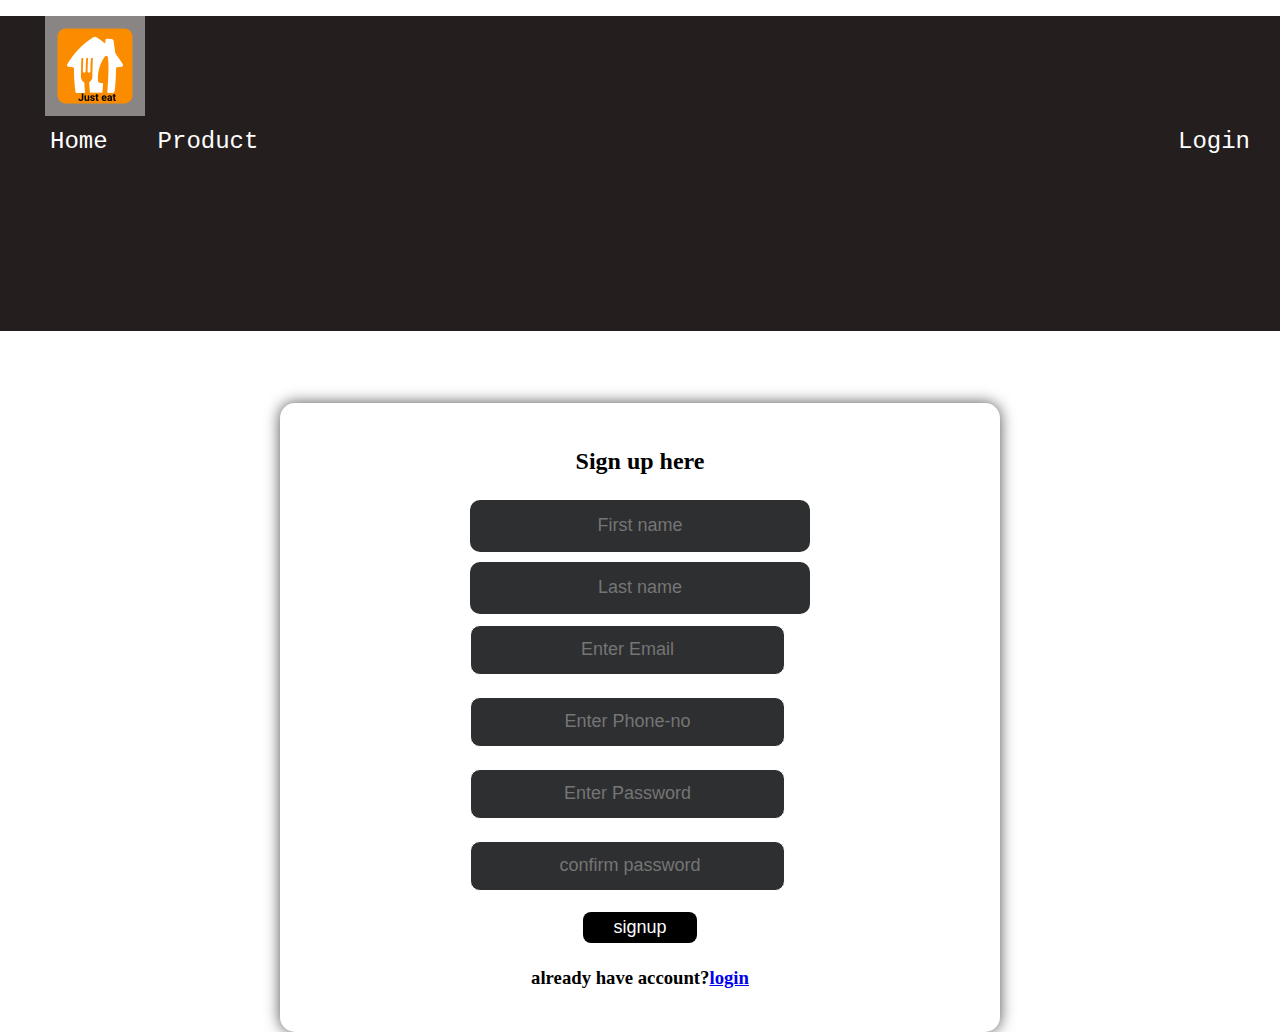
<file: signup.html>
<!DOCTYPE html>
<html lang="en">

<head>
    <meta charset="UTF-8">
    <meta http-equiv="X-UA-Compatible" content="IE=edge">
    <meta name="viewport" content="width=device-width, initial-scale=1.0">
    <title>Sign up</title>
    <link rel="stylesheet" href="homepage.css">
  </head>

<body>
  <header>
    <header>
      <div class="nav">
      <div class="navbar">
     <ul>
     <li><a href="index.html"><img src="Home_page_image/justeat.png"></a></li>
     <li><a href="homepage.html"style="float:left;margin-left:5px;">Home</a></li>
     <li><a href="product.html" style="float:left;margin-left:40px;">Product</a></li>
     <li><a href="login.html" style="float:right;margin-right: 25px;">Login</a></li>
 </ul>
</div>
 </div><br><br><br><br>
    </header>
    
</header> 

    <div class="signup-container">
        <h2>Sign up here</h2>
        <form action="" class="signup-form">
          <p>sorry! Password didnot match !!! check again</p>
            
            <input type="text" name="firstname" id="firstname" placeholder="First name">
            <input type="text" name="lastname" id="lastname" placeholder="Last name">
            <input type="email" name="email" id="email" placeholder="Enter Email">
            <input type="tel" name="mobile" id="mobile" placeholder="Enter Phone-no">
            <input type="password" name="pass" id="pass" placeholder="Enter Password">
            <input type="password" name="confirm-pass" id="confirm-pass" placeholder=" confirm password">

            <div class="btns">
                <button type="submit" class="signup-button">signup</button>
            </div>
            <h3>already have account?<a href="login.html">login</a></a></h3>
          

        </form>
    </div>
 <script>

const pass = document.querySelector('#pass')
const confirm_pass = document.querySelector('#confirm-pass')
const msg = document.querySelector('p')
const btn = document.querySelector('button')
btn.addEventListener('click', (e) => {
  if (pass.value != confirm_pass.value) {
    e.preventDefault();
    msg.style.display = "block"
  }else{
    alert('signup sucessfully')
  }
})
    </script>
</body>
</html>
</file>
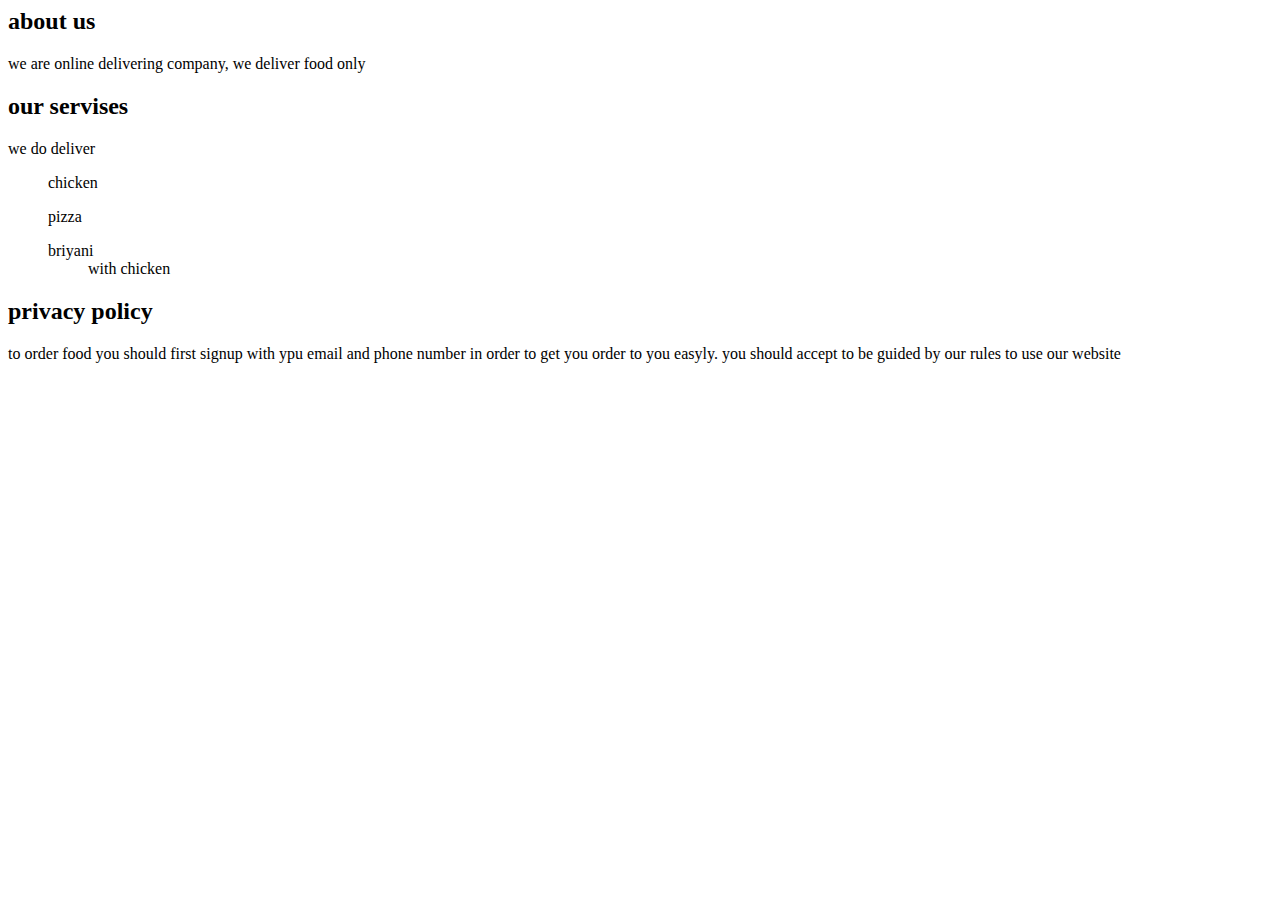
<file: team-info-privacy-policy.html>
<html>
    <title>team_rwa-tz</title>
    <body>
        <h2>about us</h2>
        <p>we are online delivering company, we deliver food only</p>
        <h2>our servises</h2>
        <p>we do deliver<ul>chicken</ul><ul>pizza</ul><ul>briyani<ul>with chicken</ul></ul></p>
        <h2>privacy policy</h2>
        <p>to order food you should first signup with ypu email and phone number in order to get you order to you easyly. you should accept to be guided by our rules to use our website</p>
    </body>
</html>
</file>
<file: homepage.css>
html, body, main {
  margin: 0;
  padding: 0;
  height: 100%;
}
.nav{  
  background-color: rgb(36, 30, 30);
  background-size: cover;
  height: 35vh;
  width: auto;
  border-radius: 0px;

}
.navbar ul li{
  list-style: none;
  font-size: 24px;
  font-family: 'Courier New', Courier, monospace;
} 

.navbar ul li a{
  text-decoration:none;
  font-family: 'Courier New', Courier, monospace;
  color:white;
  margin-top:0%;
  border:20px;
}


.navbar ul li a:visited{
  color: hsl(18, 90%, 48%);

}
.navbar ul li a:hover{
  color: blue;
  background-color: black;
  cursor:pointer;

}
.slideshow-container {
  width: 100%;
  height: 100%;
  overflow: hidden;
  position: relative;
}

.slides {
  display: flex;
  animation: slideAnimation 15s infinite;
  /* position: relative; */
}

.slides img {
  margin-top: 2px;
  width: 100%;
  width: 100vw;
  height: 550px;
  object-fit: cover;
  flex: 0 0 100%;
  
}

.prev, .next {
  position: absolute;
  top: 50%;
  transform: translateY(-50%);
  font-size: 24px;
  padding: 16px;
  color: white;
  background-color: rgba(0, 0, 0, 0.5);
  cursor: pointer;
}

.prev {
  left: 10px;
}

.next {
  right: 10px;
}
.footer{
  background-color: #24262b;
    padding: 10px;
    color:white;
    align-items: center;
}

.row{
   display: flex;
  flex-wrap: wrap;
  font-size: larger;
  padding-inline-start: 5%;
 
}
ul{
    list-style:none;
    color: aliceblue;
    
  }
  ul li a{
    list-style:none;
    color: white;
    padding: 5px;
    text-decoration: none;
   
  }

  .footer-col{   
    width: 25%;
    padding: 0 2px;
    text-align: center;
    font-size: larger;
 }

.c-right{
  text-align: center;

}
.footer img{
  width: 40px;
  height: 40px;
  margin-left: 200px;

}
.signup-container {
  width: 700px;
  display: flex;
  flex-direction: column;
  margin: auto;
  align-items: center;
  background-color:white;
  border-radius: 15px;
  padding: 25px 10px;
  box-shadow: 0 0 15px rgb(80, 79, 79);
}

.signup-form {
  display: flex;
  flex-direction: column;
  width: 50%;
}

.signup-form input {
  height: 50px;
  border-radius: 10px;
  border: none;
  outline: none;
  margin: 5px;
  text-align: center;
  font-size: 18px;
  color: white;
  background-color: rgb(46, 47, 48);
}

.signup-btns {
  margin: 15px auto;
  
}
.signup-button{
  background-color: rgb(0, 0, 0);
   color: white;
   border: none;
   padding: 5px 30px;
   border-radius: 8px;
   font-size: 18px;
   cursor: pointer;
   margin: 5px 20px;
}

.signup-form p {
  color: red;
  text-align: center;
  display: none;
}


@keyframes slideAnimation {
  0% {
    transform: translateX(0);
  }
  20% {
    transform: translateX(0);
  }
  25% {
    transform: translateX(-100%);
  }
  45% {
    transform: translateX(-100%);
  }
  50% {
    transform: translateX(-200%);
  }
  70% {
    transform: translateX(-200%);
  }
  75% {
    transform: translateX(-300%);
  }
  95% {
    transform: translateX(-300%);
  }
  100% {
    transform: translateX(0);
  }
}
.inputform{
    background-color: rgb(224, 238, 160);
    width:30%;
    margin-left: auto;
    margin-right: auto;
    border-radius: 20px;
    position: relative;
    padding: 30px;
}
.containers p{
    font-size:20px;
    text-align: center;
}
label{
    font-size: 28px;
    font-family: 'Times New Roman', Times, serif;
    border: #000;
    float: left;
    margin-left:40px;
}
.containers h2{
    text-align: center;
}
form{
text-align: center;
}
input[type=password],input[type=email] ,input[type=tel]{
  width: 90%;
  padding: 12px;
  border: 1px solid #ccc;
  border-radius: 10px;
  box-sizing: border-box;
  margin-top: 6px;
  margin-bottom: 16px;
  text-align: center;
  border-color:white;
}
input[type=submit] {
  background-color: #e37f05;
  color: white;
padding:5px;
border-color: #e37f05;
border: 5%;
width:20%;
border-radius: 10px;
font-size: 20px;
}
#message {
  display:none;
  background: #f1f1f1;
  color: #000;
  position: relative;
  padding: 20px;
  margin-top: 10px;
}

#message p {
  padding: 10px 35px;
  font-size: 18px;
}
.valid {
  color: rgb(12, 8, 5);
}

.valid:before {
  position: relative;
  left: -35px;
  content: "&#10004;";
}
.invalid {
  color: red;
}

.invalid:before {
  position: relative;
  left: -35px;
  content: "&#10006;";
}
</file>
